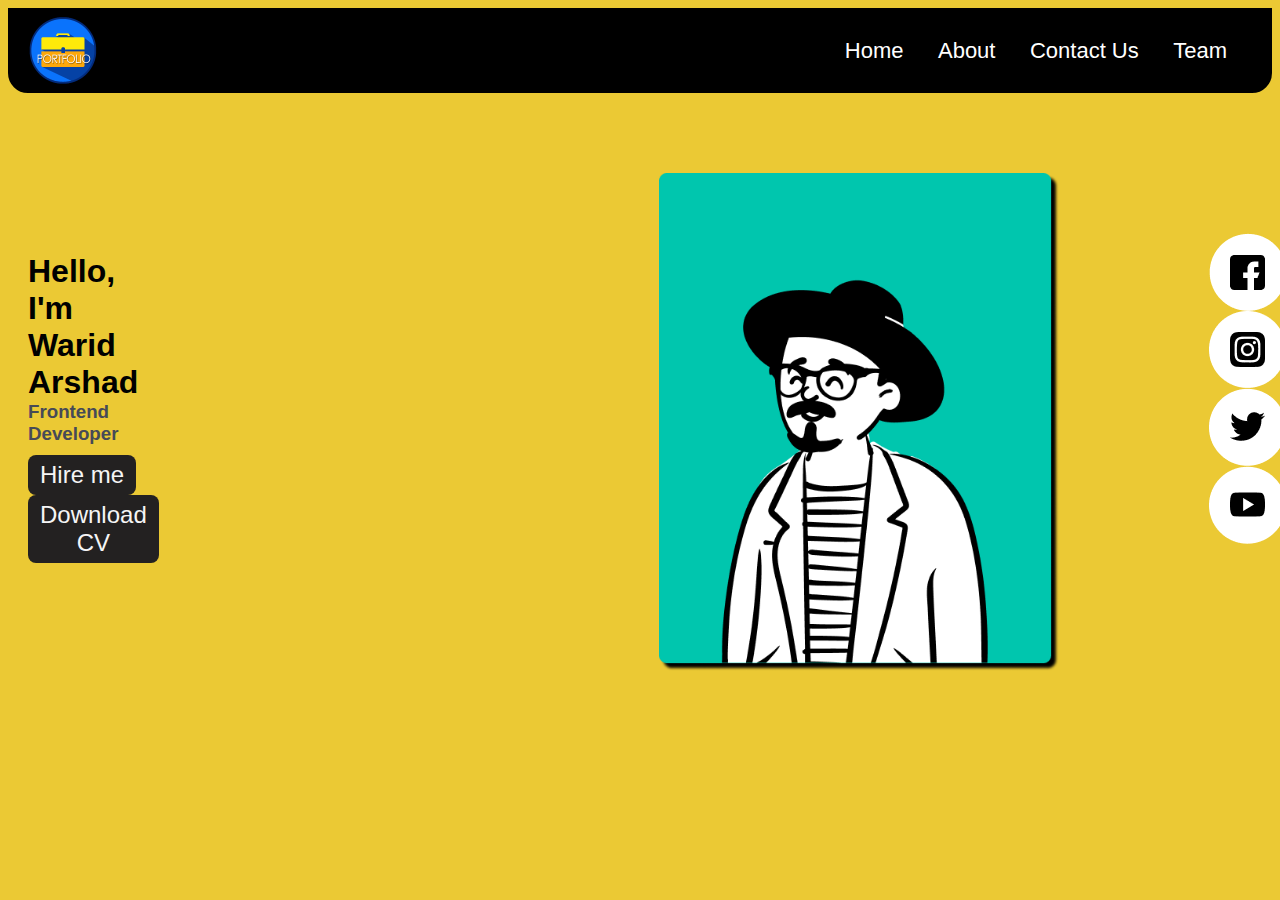
<file: index.html>
<!DOCTYPE html>
<html lang="en">
  <head>
    <meta charset="UTF-8" />
    <meta name="viewport" content="width=device-width, initial-scale=1.0" />
    <title>My Portfolio</title>
    <link rel="stylesheet" href="styles.css" />
  </head>
  <body>
    <header>
      <div class="main">
        <div class="menu">
          <img id="logo" src="portfolio-icon.png" />
          <div class="menu-links">
            <a href="index.html">Home</a>
            <a href="#">About</a>
            <a href="contact.html">Contact Us</a>
            <a href="#">Team</a>
          </div>
        </div>
      </div>
    </header>
    <main>
      <div class="hero-section">
        <div class="info-section">
           <div class="headings">
              <h1>Hello,</h1>
              <h1>I'm Warid Arshad</h1>
              <h3>Frontend Developer</h3>
           </div>
          <div class=>
            <button class="btn"><a href="https://www.linkedin.com/in/warid-arshad-33425a209/" target="_blank">Hire me</a></button>
            <button class="btn"><a href="Test Engineer Warid.docx" download="Warid-resum">Download CV</a></button>
          </div>
        </div>
        <div class="avatar-section">
          <img id="avatar" src="Image (3).png" alt="" />
        </div>
        <div class="icon-section">
          <img class="icon" src="social icons/Facebook.png" alt="" />
          <img class="icon" src="social icons/Instagram.png" alt="" />
          <img class="icon" src="social icons/Twitter.png" alt="" />
          <img class="icon" src="social icons/Youtube.png" alt="" />
        </div>
      </div>
    </main>
    <footer></footer>
  </body>
</html>
</file>
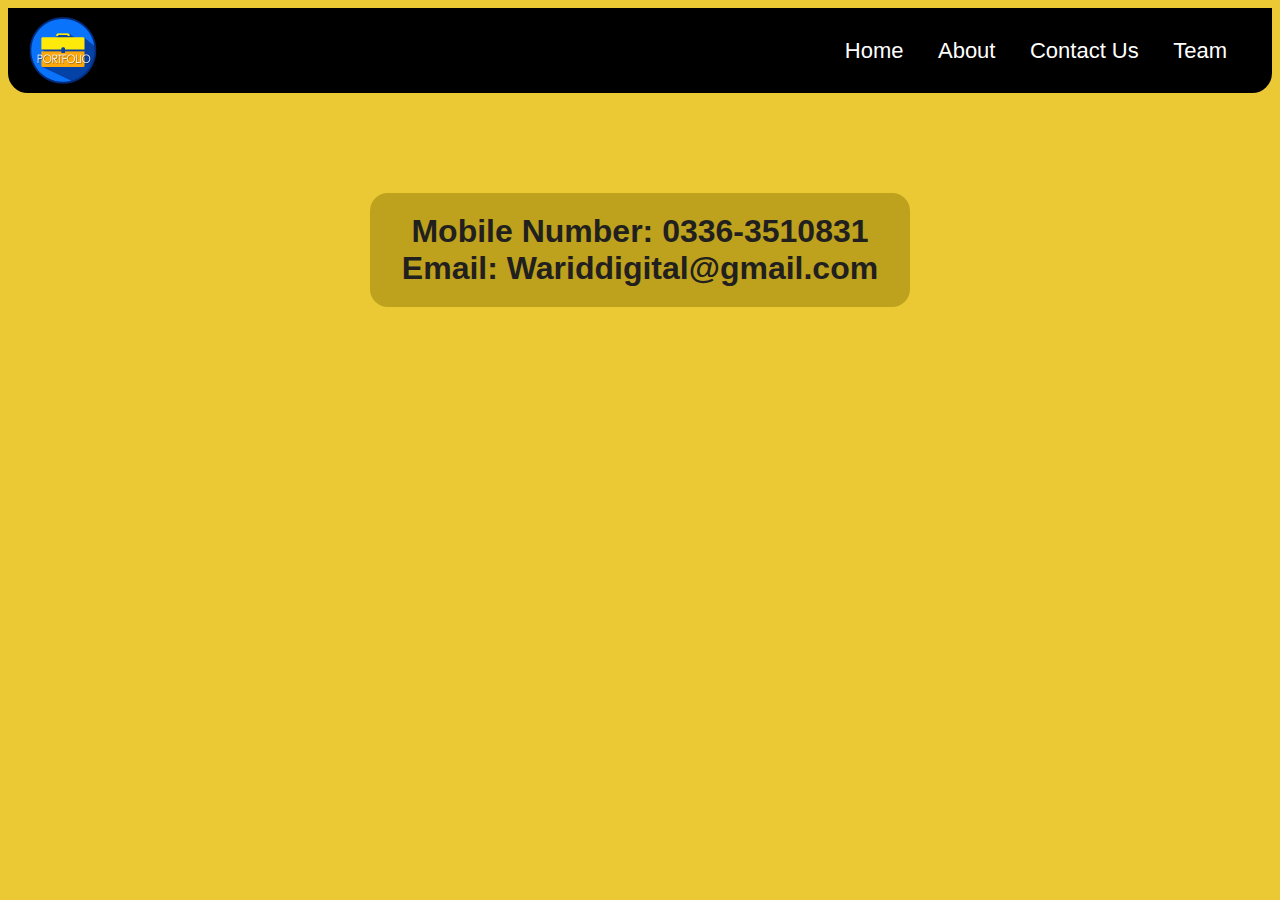
<file: contact.html>
<!DOCTYPE html>
<html lang="en">
  <head>
    <meta charset="UTF-8" />
    <meta name="viewport" content="width=device-width, initial-scale=1.0" />
    <link rel="stylesheet" href="styles.css" />
    <title>Contact Us</title>
  </head>
  <body>
    <header>
      <div class="main">
        <div class="menu">
          <img id="logo" src="portfolio-icon.png" />
          <div class="menu-links">
            <a href="index.html">Home</a>
            <a href="#">About</a>
            <a href="contact.html">Contact Us</a>
            <a href="#">Team</a>
          </div>
        </div>
      </div>
    </header>
    <main>
      <div class="contact-details">
        <h1>Mobile Number: 0336-3510831</h1>
        <h1>Email: Wariddigital@gmail.com</h1>
      </div>
    </main>
  </body>
</html>
</file>
<file: styles.css>
body {
  font-family: "Franklin Gothic Medium", "Arial Narrow", Arial, sans-serif;
}

body {
  background-color: #ebc934;
}

#logo {
  width: 100px;
}

.menu {
  display: flex;
  justify-content: space-between;
  align-items: center;
  background-color: black;
  border: 5px solid rgb(0, 0, 0);
  border-bottom-left-radius: 20px;
  border-bottom-right-radius: 20px;
}

.menu-links {
  margin-right: 10px;
}

.menu-links a {
  margin-right: 30px;
  text-decoration: none;
  color: white;
  font-size: 22px;
}

.hero-section {
  display: flex;
  margin-top: 60px;
}

#avatar {
  width: 400px;
}

.btn {
  background-color: rgb(35, 33, 33);
  border: none;
  border-radius: 8px;
  color: whitesmoke;
  padding: 6px 12px;
  cursor: pointer;
  font-size: 24px;
}

.btn:hover {
  background-color: black;
}

.info-section {
  margin: 100px 0px 0 20px;
  /* background-color: blue; */
}

.avatar-section {
  margin-left: 500px;
  margin-top: 20px;
  /* background-color: green; */
}

.icon {
  display: block;
}

.icon-section {
  margin-left: 150px;
  margin-top: 80px;
  /* background-color: red; */
}

button a {
  text-decoration: none;
  color: whitesmoke;
}

h3 {
  color: #474a57;
  margin: 0 0 10px;
}

h1 {
  margin: 0;
}

.contact-details {
  text-align: center;
  background-color: #bea11d;
  width: 500px;
  margin: 100px auto;
  padding: 20px;
  border-radius: 18px;
  color: rgb(34, 31, 31);
}
</file>
